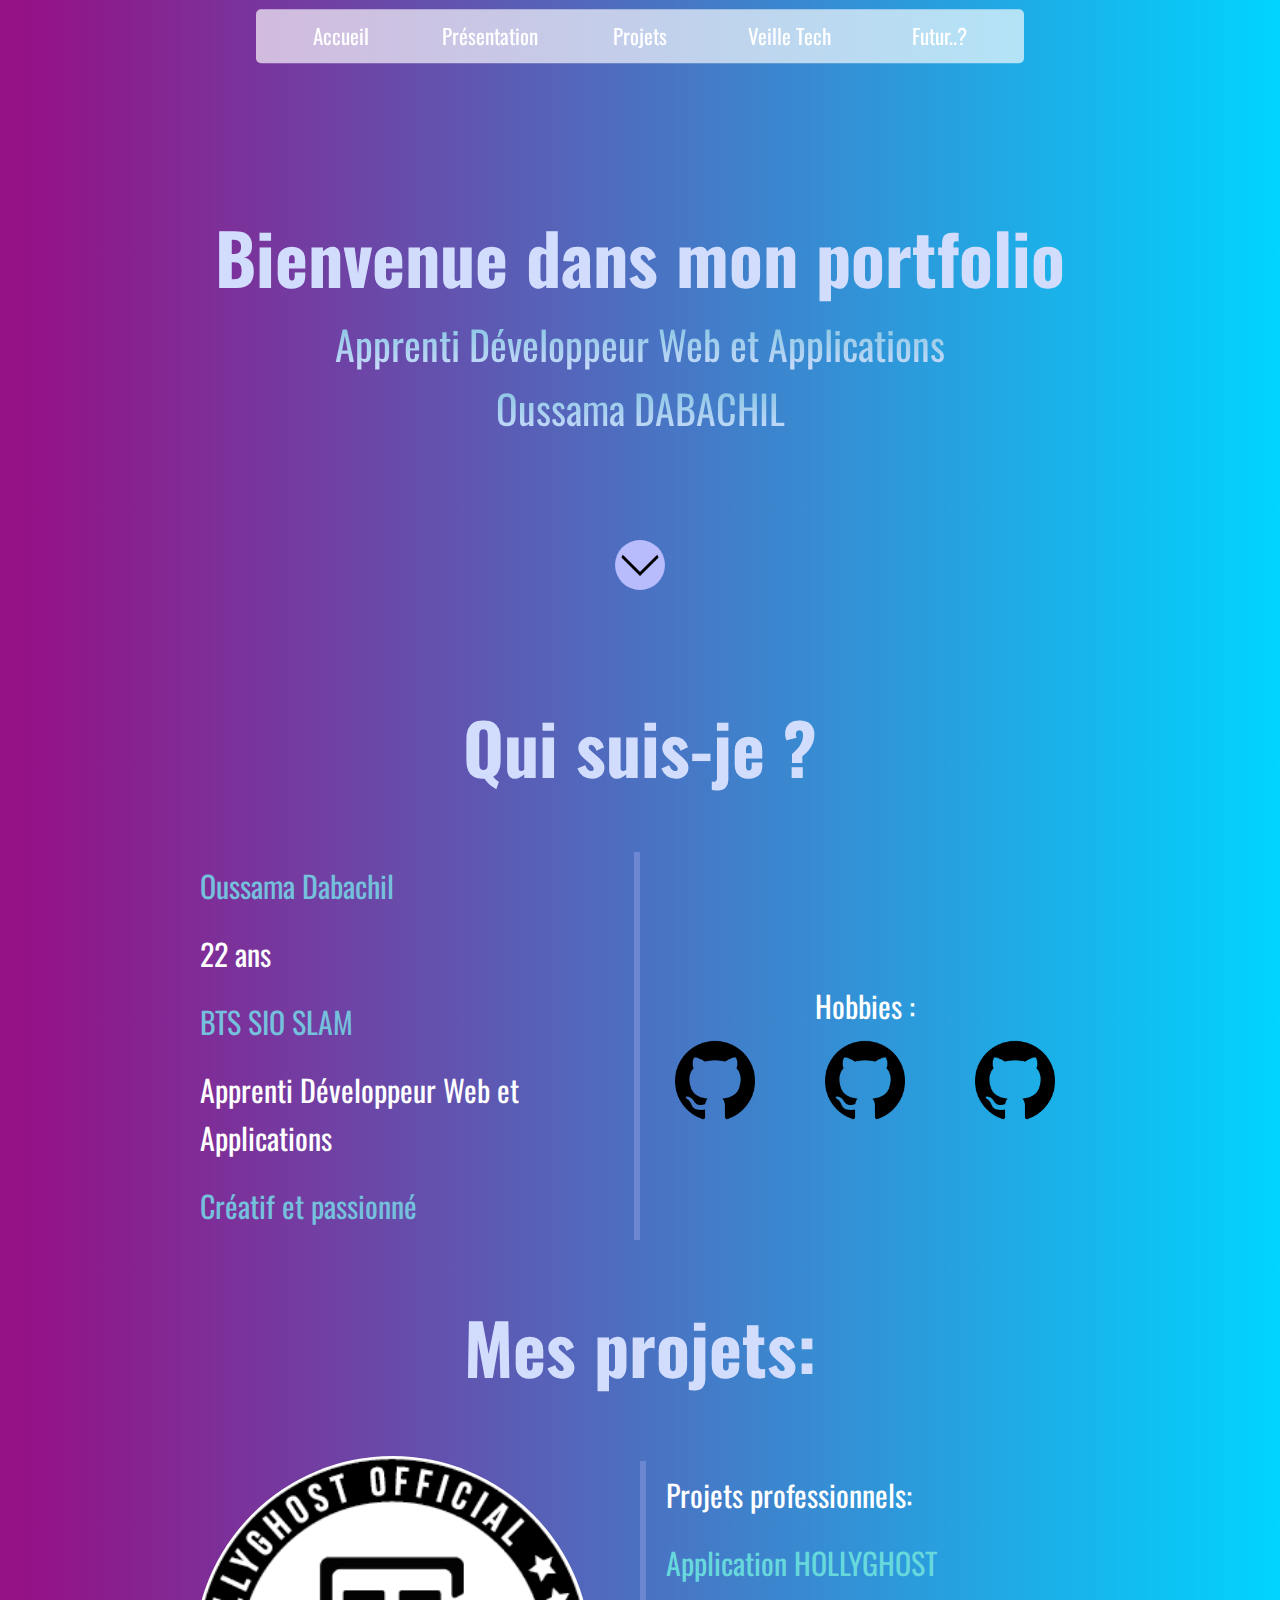
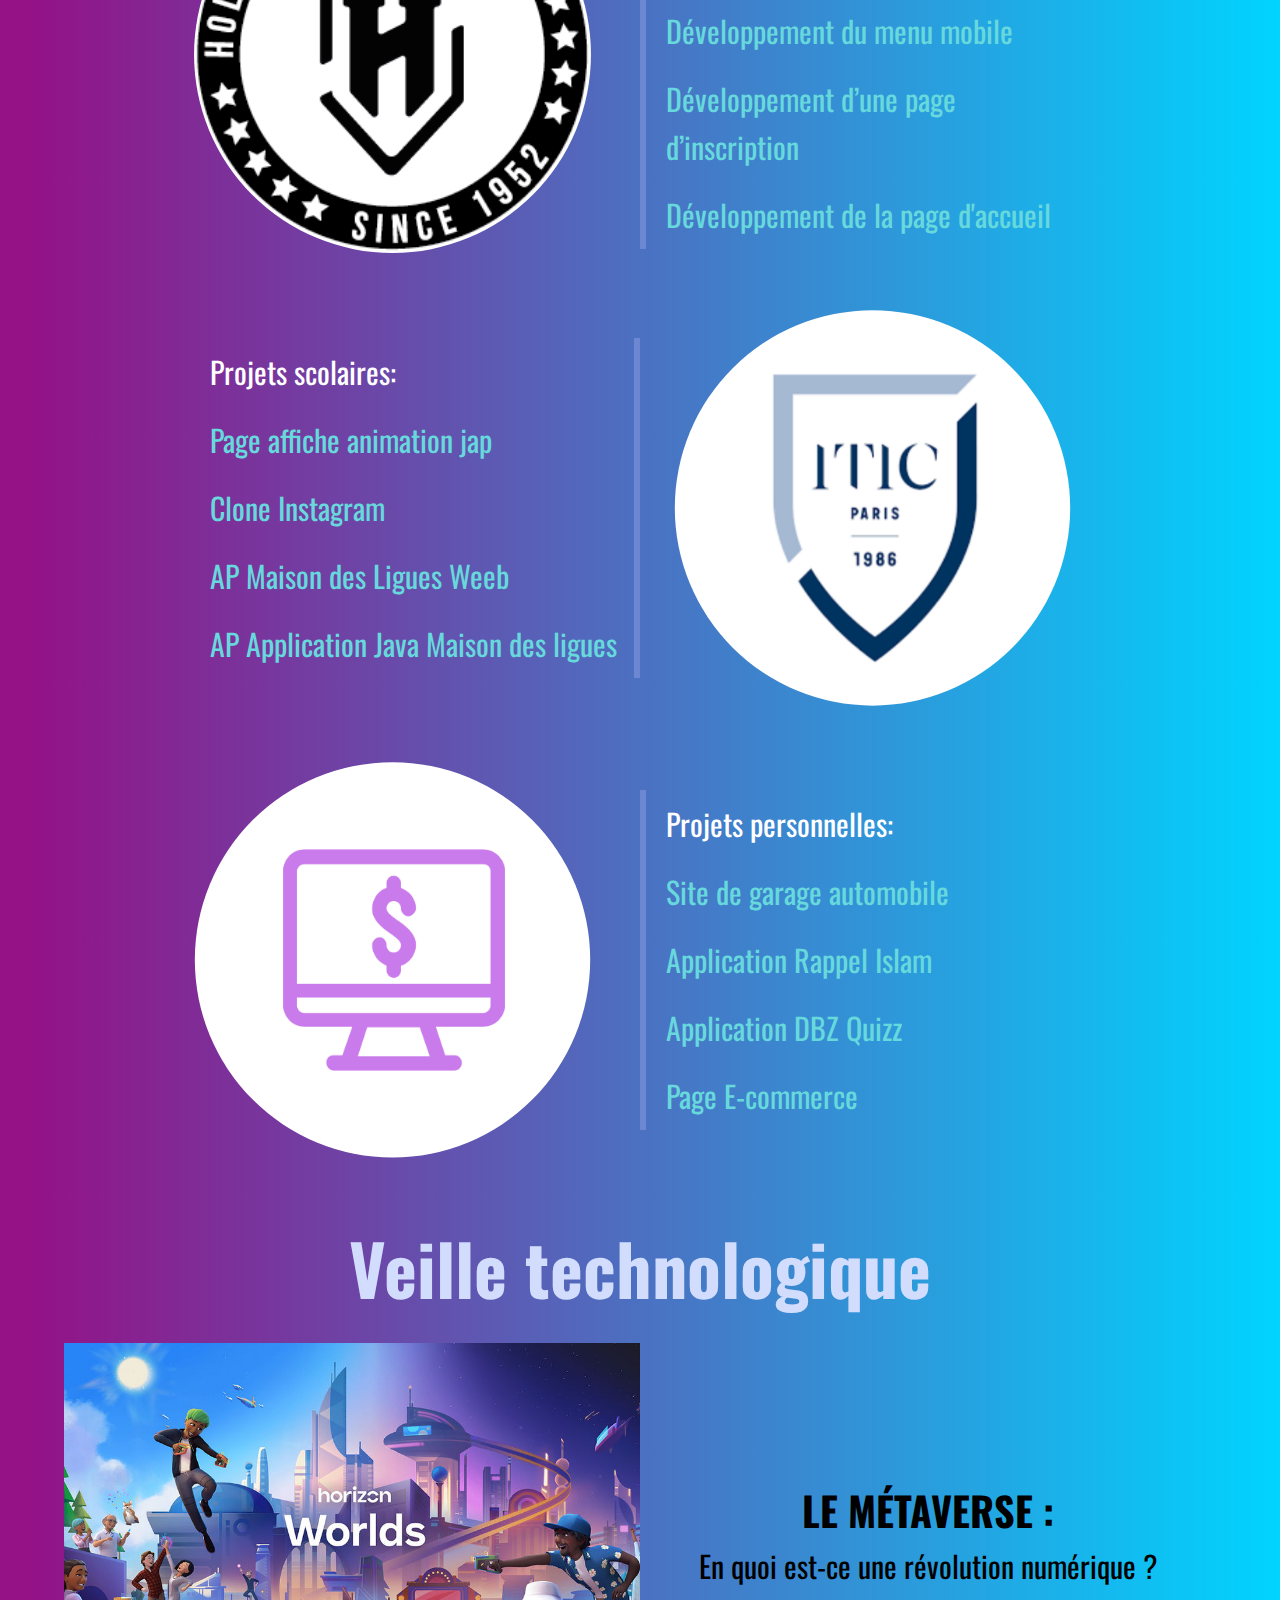
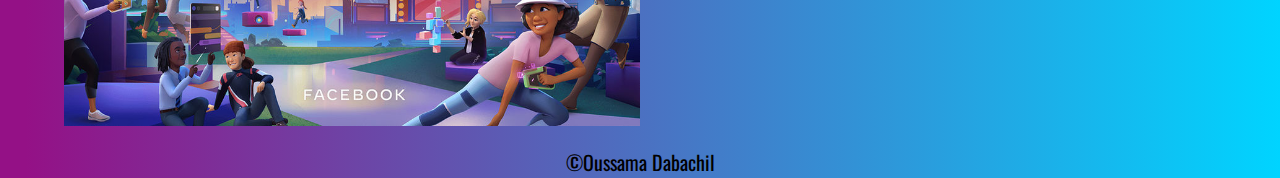
<file: index.html>
<!DOCTYPE html>
<html lang="en">
   <head>
      <meta charset="UTF-8">
      <meta http-equiv="X-UA-Compatible" content="IE=edge">
      <meta name="viewport" content="width=device-width, initial-scale=1.0">
      <link rel="stylesheet" href="./css/style.css">
      <link rel="stylesheet" href="https://cdnjs.cloudflare.com/ajax/libs/animate.css/4.1.1/animate.min.css"/>
      <title>Portfolio OD</title>
   </head>
   <body>
      <header>
         <nav>
            <ul class="normal desktop">
               <li><a href="#">Accueil</a></li>
               <li><a class="" href="#presentation">Présentation</a></li>
               <li><a class="projet_submenu" href="#projets">Projets</a>
                <ul class="submenu">
                    <li><a href="#" >Personnel</a></li>
                    <li><a href="#">Personnel</a></li>
                    <li><a href="#">Personnel</a></li>
    
                </ul></li>
               <li><a href="#veille">Veille Tech</a></li>
               <li><a href="#">Futur..?</a></li>
            </ul>
       
         </nav>
         <label for="check" class="mobile" >
            <input type="checkbox" id="check"/> 
            <span></span>
            <span></span>
            <span></span>


            <ul class="hidden_menu">
               <ul>
                  <li><a href="#" onclick="hidden_menu.classList.toggle('shown_menu')">Accueil</a></li>
                  <li><a class="" href="#presentation" onclick="hidden_menu.classList.toggle('shown_menu')">Présentation</a></li>
                  <li><a class="projet_submenu" href="#projets" onclick="hidden_menu.classList.toggle('shown_menu')">Projets</a></li>
                  <li><a href="#veille" onclick="hidden_menu.classList.toggle('shown_menu')">Veille Tech</a></li>
                  <li><a href="#" onclick="hidden_menu.classList.toggle('shown_menu')">Futur..?</a></li>
               </ul>
            </ul>
          </label>
      </header>
      <main>
         <section class="first_part" id="presentation">
            <h1 class="animate__animated animate__zoomIn">Bienvenue dans mon portfolio</h1>
            <ul class="animate__slideInUp animate__animated">
               <li>Apprenti Développeur Web et Applications</li>
               <li>Oussama DABACHIL</li>
            </ul>
            <a href="#projets"><img src="./asset/142051.png" alt=""></a>
         </section>
         <section class="second_part">
            <h1 class="animate__animated animate__zoomIn">Qui suis-je ?</h1>
            <div class="animate__slideInUp animate__animated" role="complementary">
               <ul>
                  <li>Oussama Dabachil</li>
                  <li>22 ans</li>
                  <li>BTS SIO SLAM</li>
                  <li>Apprenti Développeur Web et Applications</li>
                  <li>Créatif et passionné</li>
               </ul>
               <ul>
                  <li>Hobbies : </li>
                  <ul>
                     <li><img src="./asset/logo-github.png" alt=""></li>
                     <li><img src="./asset/logo-github.png" alt=""></li>
                     <li><img src="./asset/logo-github.png" alt=""></li>
                  </ul>
               </ul>
            </div>
         </section>
         <section class="third_part" id="projets">
            <h1 class="animate__animated animate__zoomIn">Mes projets:</h1>
            <div class="animate__slideInUp animate__animated" role="complementary">
               <img src="./asset/Logo Hollyghost noir(1).png" alt="">
               <ul>
                  <li>Projets professionnels:</li>
                     <li><a href="#">Application HOLLYGHOST</a></li>
                     <li><a href="#">Développement du menu mobile</a></li>
                     <li><a href="#">Développement  d’une page d’inscription</a></li>
                     <li><a href="#">Développement de la page d'accueil</a></li>
                  </ul>
            </div>
         </section>
         <section class="fourth_part">
            <h1 class="animate__animated animate__zoomIn"></h1>
            <div class="animate__slideInUp animate__animated" role="complementary">
               <img src="./asset/logoItic.png" alt="Logo Itic">
               <ul>
                  <li>Projets scolaires:</li>
                     <li><a href="#">Page affiche animation jap</a></li>
                     <li><a href="#">Clone Instagram</a></li>
                     <li><a href="#">AP Maison des Ligues Weeb</a></li>
                     <li><a href="#">AP Application Java Maison des ligues</a></li>
                  </ul>
            </div>
         </section>
         <section class="third_part">
            <h1 class="animate__animated animate__zoomIn" style="display: none;">Mes projets:</h1>
            <div class="animate__slideInUp animate__animated" role="complementary">
               <img src="./asset/projetperso.png" alt="">
               <ul>
                  <li>Projets personnelles:</li>
                     <li><a href="#">Site de garage automobile</a></li>
                     <li><a href="#">Application Rappel Islam</a></li>
                     <li><a href="#">Application DBZ Quizz</a></li>
                     <li><a href="#">Page E-commerce</a></li>
                  </ul>
            </div>
         </section>
         <section class="third_part" id="veille">
            <h1 class="animate__animated animate__zoomIn">Veille technologique</h1>

            <figure>
                <img src="./asset/horizon-worlds.jpeg" alt="">
                <figcaption>
                    <h3>LE MÉTAVERSE :</h3>
                    <p>En quoi est-ce une révolution numérique ?</p>
                </figcaption>
            </figure>
            <!-- <div class="animate__slideInUp animate__animated" role="complementary">
               <img src="./asset/Logo Hollyghost noir(1).png" alt="">
               <ul>
                  <li>Projets :</li>
                     <li><a href="#">Application HOLLYGHOST</a></li>
                     <li><a href="#">Développement du menu mobile</a></li>
                     <li><a href="#">Développement  d’une page d’inscription</a></li>
                     <li><a href="#">Développement de la page d'accueil</a></li>
                  </ul>
            </div> -->
         </section>
      </main>


      <footer>
         <p>&copy;Oussama Dabachil</p>
         <script src="./app/app.js"></script>
      </footer>
   </body>
</html>
</file>
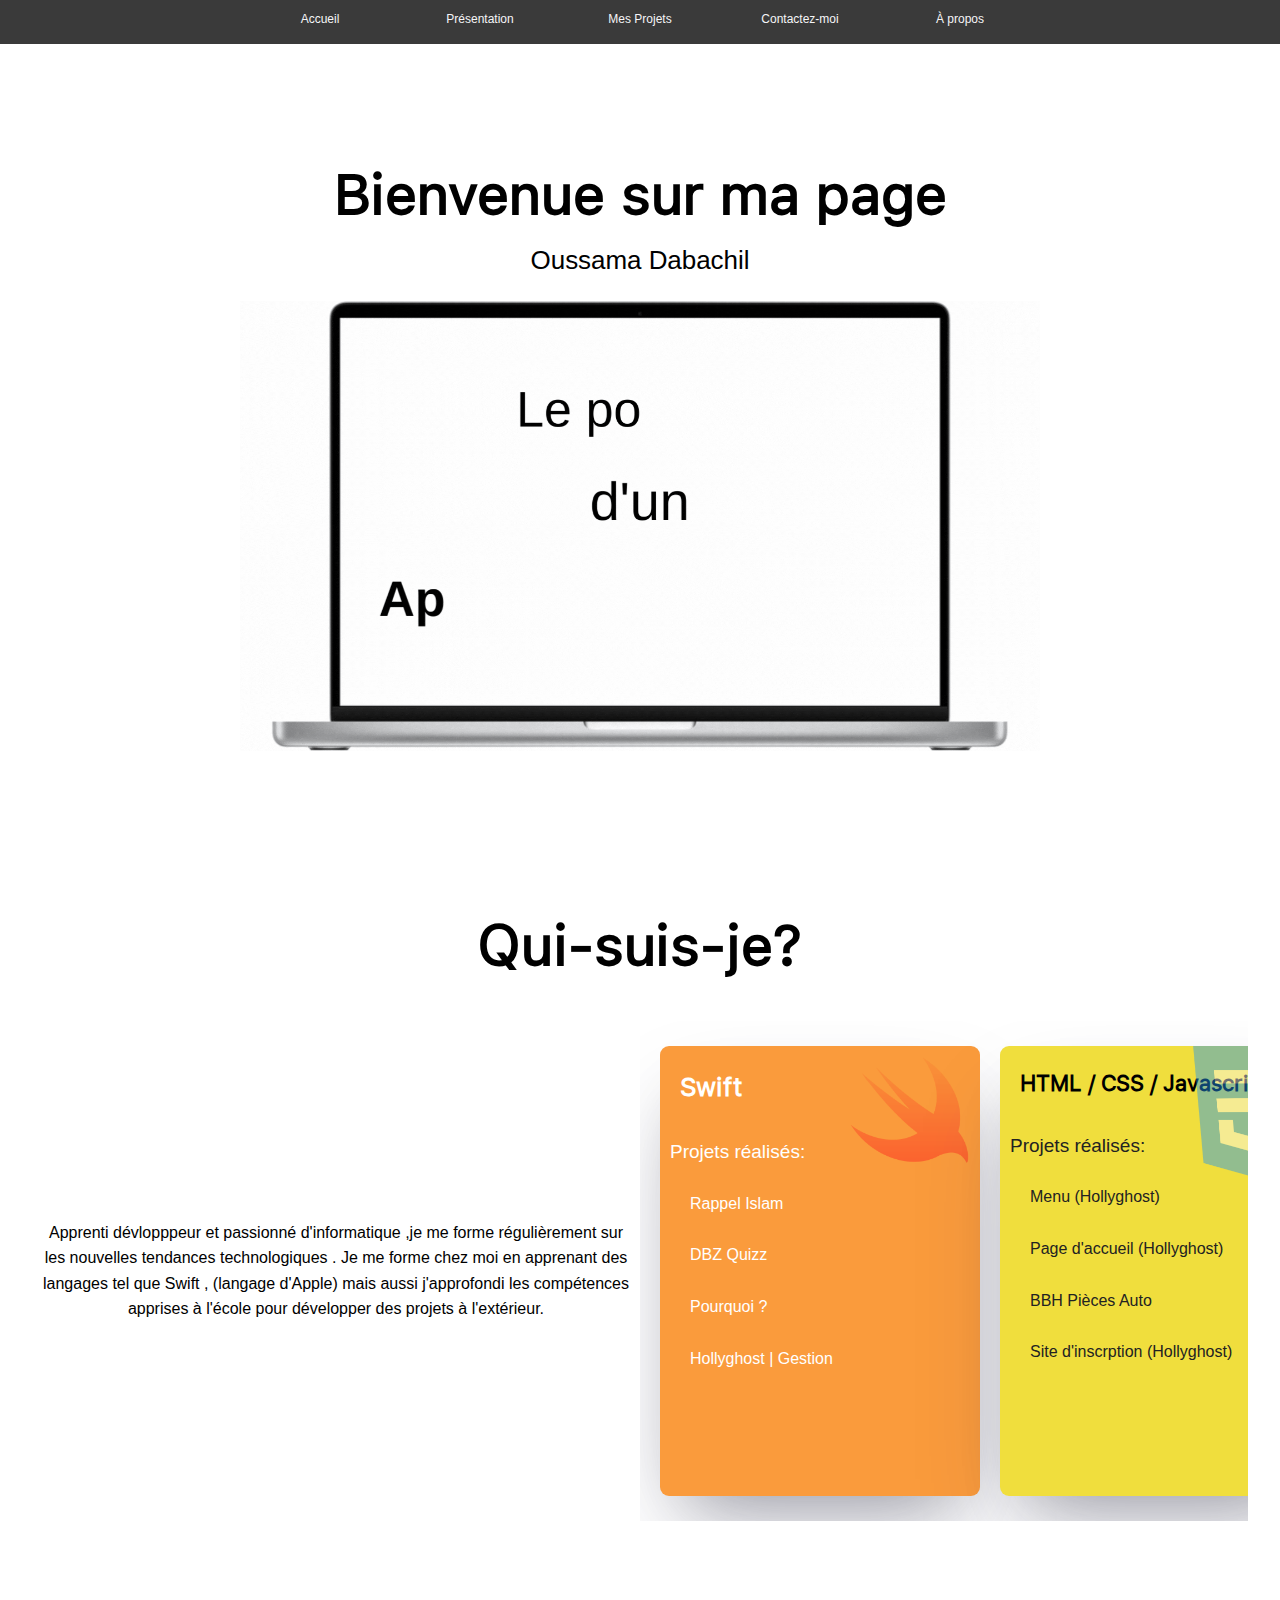
<file: oldportfolio/index.html>
<!DOCTYPE html>
<html lang="fr">
<head>
    <meta charset="UTF-8">
    <meta http-equiv="X-UA-Compatible" content="IE=edge">
    <meta name="viewport" content="width=device-width, initial-scale=1.0">
    <title>Portfolio O.D</title>
    <script type="text/jquery" src="./src/jquery.js"></script>
    <link rel="stylesheet" href="./css/style.css">
    <link rel=”apple-touch-icon” tailles=”114×114″ href="./Sanstitre-6.jpg">
    <link rel=”apple-touch-icon" tailles=”72×72″ href="./Sanstitre-6.jpg">
<link rel=”apple-touch-icon"  href="./Sanstitre-6.jpg">
</head>
<body>
    <header>
        <nav>
            <ul>
                <li class="icone"><a href="#"><input type="checkbox" id="menu_checkbox">
                    <div class="demo">
                        <div class="menu-icon">
                            <input class="menu-icon__cheeckbox" type="checkbox" />
                            <div>
                                <span></span>
                                <span></span>
                            </div>
                        </div>
                    </div></a></li>
                <li class="desk_li"><a href="">Accueil</a></li>
                <li  class="desk_li"><a href="">Présentation</a></li>
                <li  class="desk_li"><a href="">Mes Projets</a></li>
                <li  class="desk_li"><a href="">Contactez-moi</a></li>
                <li  class="desk_li"><a href="">À propos</a></li>

            </ul>
            <div class="menu_toggle">
                <ul>
                    <li class=""><a href="">Accueil</a></li>
                    <li  class=""><a href="">Présentation</a></li>
                    <li  class=""><a href="">Mes Projets</a></li>
                    <li  class=""><a href="">Contactez-moi</a></li>
                    <li  class=""><a href="">À propos</a></li>
                </ul>
            </div>
        </nav>
    </header>
    <main>
      <section class="first_block" id="anima">
            <h1>
                Bienvenue sur ma page
            </h1>
            <h2>
                Oussama Dabachil
            </h2>

            <img src="./heightauto.gif" alt="macbook pnh">

        </section>


        <section class="first_block" id="animb">
            <h1>
                Qui-suis-je?
            </h1>
       

           
            <div class="inside_pc">
                    <p>
Apprenti dévlopppeur et passionné d'informatique ,je me forme régulièrement sur les nouvelles tendances technologiques . 
Je me forme chez moi en apprenant des langages tel que Swift , (langage d'Apple) mais aussi j'approfondi les compétences apprises à l'école pour développer des projets à l'extérieur.
                    <div class="overflow_scroll">
                        <div class="a">
                            <img src="./assets/logoswift.png" alt="swift logo">
                            <h3>Swift</h3>
                            <ul>
                                <li>Projets réalisés:</li>
                                <li>Rappel Islam</li>
                                <li>DBZ Quizz</li>
                                <li>Pourquoi ?</li>
                                <li>Hollyghost | Gestion</li>

                            </ul>
                        </div>
                        <div class="a">
                            <img src="./assets/css-3.png" alt="swift logo">

                            <h3>HTML / CSS / Javascript</h3>
                            <ul>
                                <li>Projets réalisés:</li>
                                <li>Menu (Hollyghost)</li>
                                <li>Page d'accueil (Hollyghost)</li>
                                <li>BBH Pièces Auto</li>
                                <li>Site d'inscrption (Hollyghost)</li>

                            </ul>
                        </div>
                     
                        <div class="a">
                            <img src="./assets/phpicone.png" alt="swift logo">

                            <h3>PHP</h3>
                            <ul>
                                <li>Projets réalisés:</li>
                                <li>Menu (Hollyghost)</li>
                                <li>Page d'accueil (Hollyghost)</li>
                                <li>BBH Pièces Auto</li>
                                <li>Site d'inscrption (Hollyghost)</li>

                            </ul>
                        </div>
                        <div class="a">
                            <img src="./assets/Java_Logosvg.png" alt="swift logo">

                            <h3>JAVA</h3>
                            <ul>
                                <li>Projets réalisés:</li>
                                <li>Menu (Hollyghost)</li>
                                <li>Page d'accueil (Hollyghost)</li>
                                <li>BBH Pièces Auto</li>
                                <li>Site d'inscrption (Hollyghost)</li>

                            </ul>

                        </div>

                    </div>


            </div>
        </section>
        <section class="second_block" id="animc">
            <h1>
                Mes Applications
            </h1>
            <h2>
                Du temps passé , pour des projets dépassés.
            </h2>
            <ul class="grid_ul">
                <li><a href="./mesapp.html">Voir<i class="fa-solid fa-chevron-right"></i></a></li>
                <li><a href="">Contactez-moi <i class="fa-solid fa-chevron-right"></i> </a></li>
            </ul>


            <img src="./MacBook_iphone.png" alt="">

        </section>
        <section class="second_block" id="animd">
            <h1>
                Mes Projets Web
            </h1>
            <h2>
                Le J c'est le S , JS
                <br>
            </h2> 
            <ul class="grid_ul">
                <li><a href="./mesapp.html">Voir<i class="fa-solid fa-chevron-right"></i></a></li>
                <li><a href="">Contactez-moi <i class="fa-solid fa-chevron-right"></i> </a></li>
            </ul>


            <img src="./MacBook_iphone-3.png" alt="">

        </section>
    </main>


    <footer>
        <p>Oussama DABACHIL &copy;</p>
    </footer>
    <script src="./src/app.js"></script>
    <script src="./src/jq.js"></script>

</body>
</html>
</file>
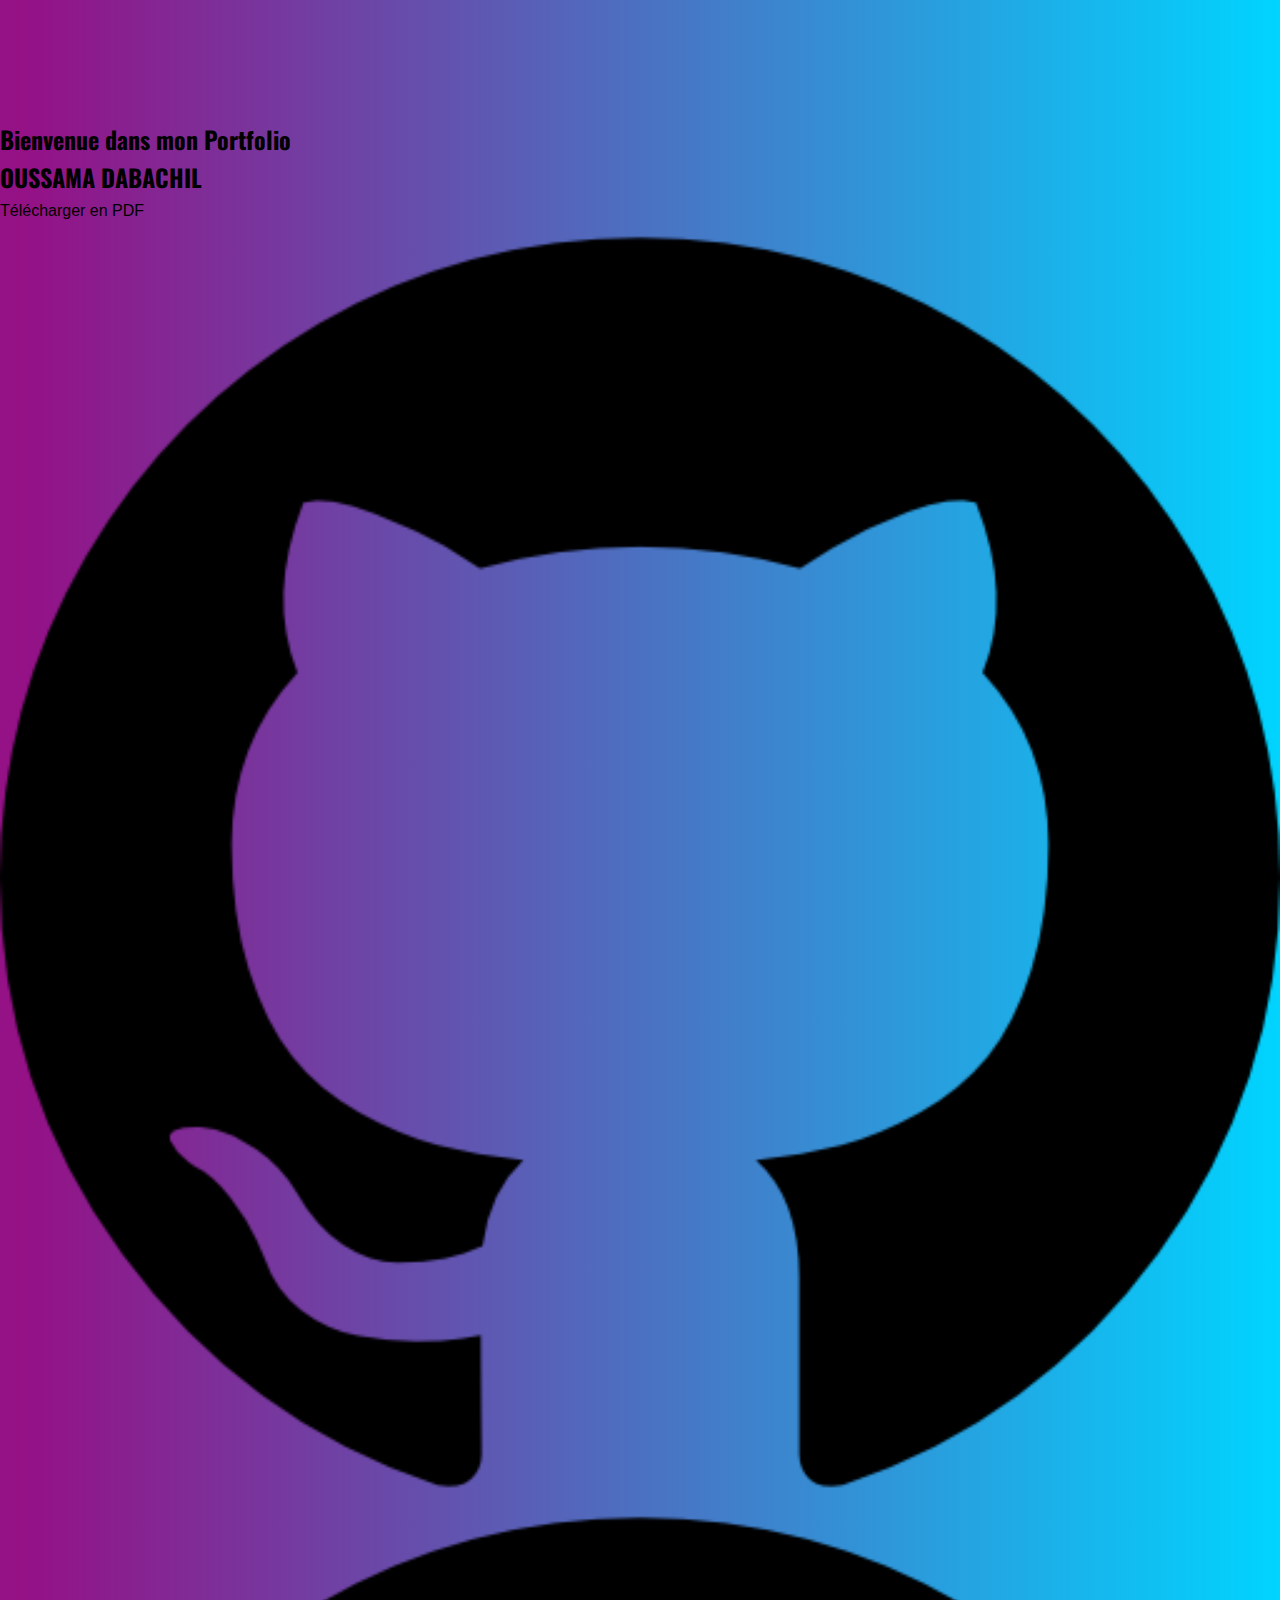
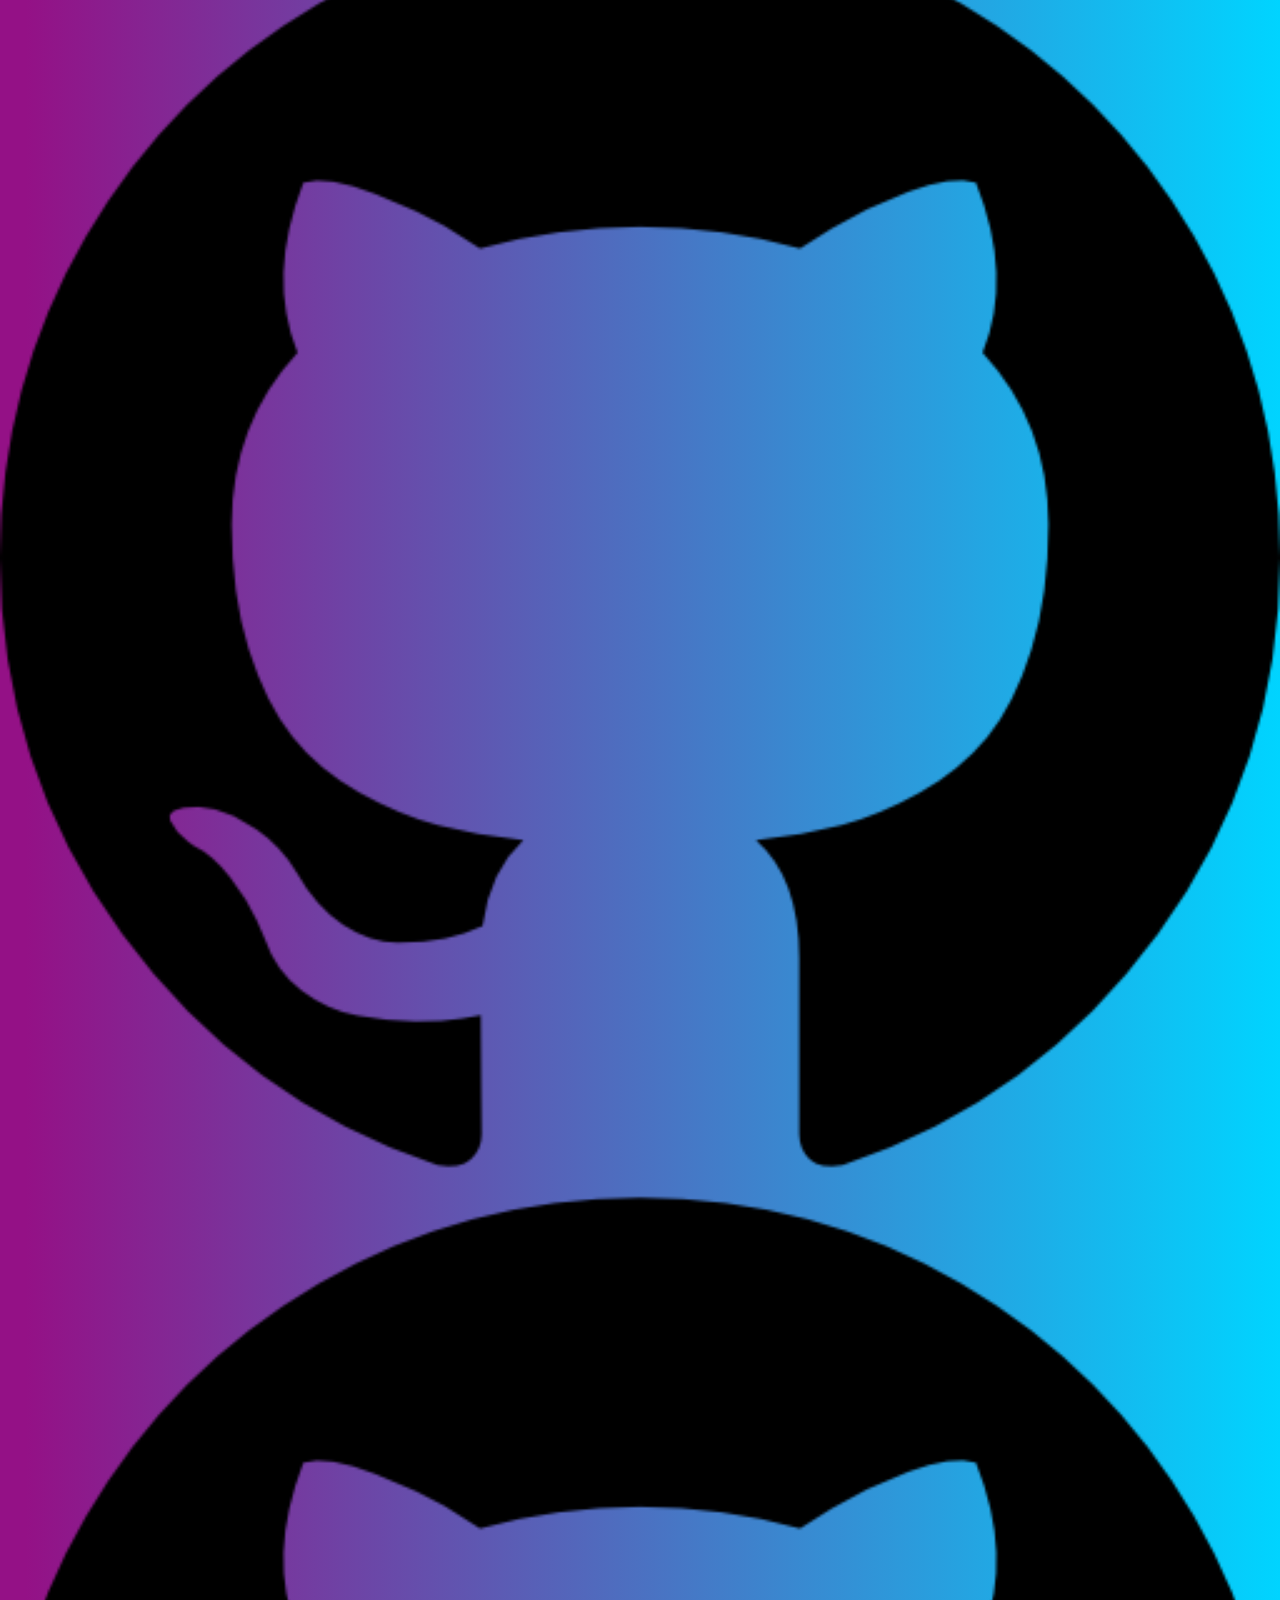
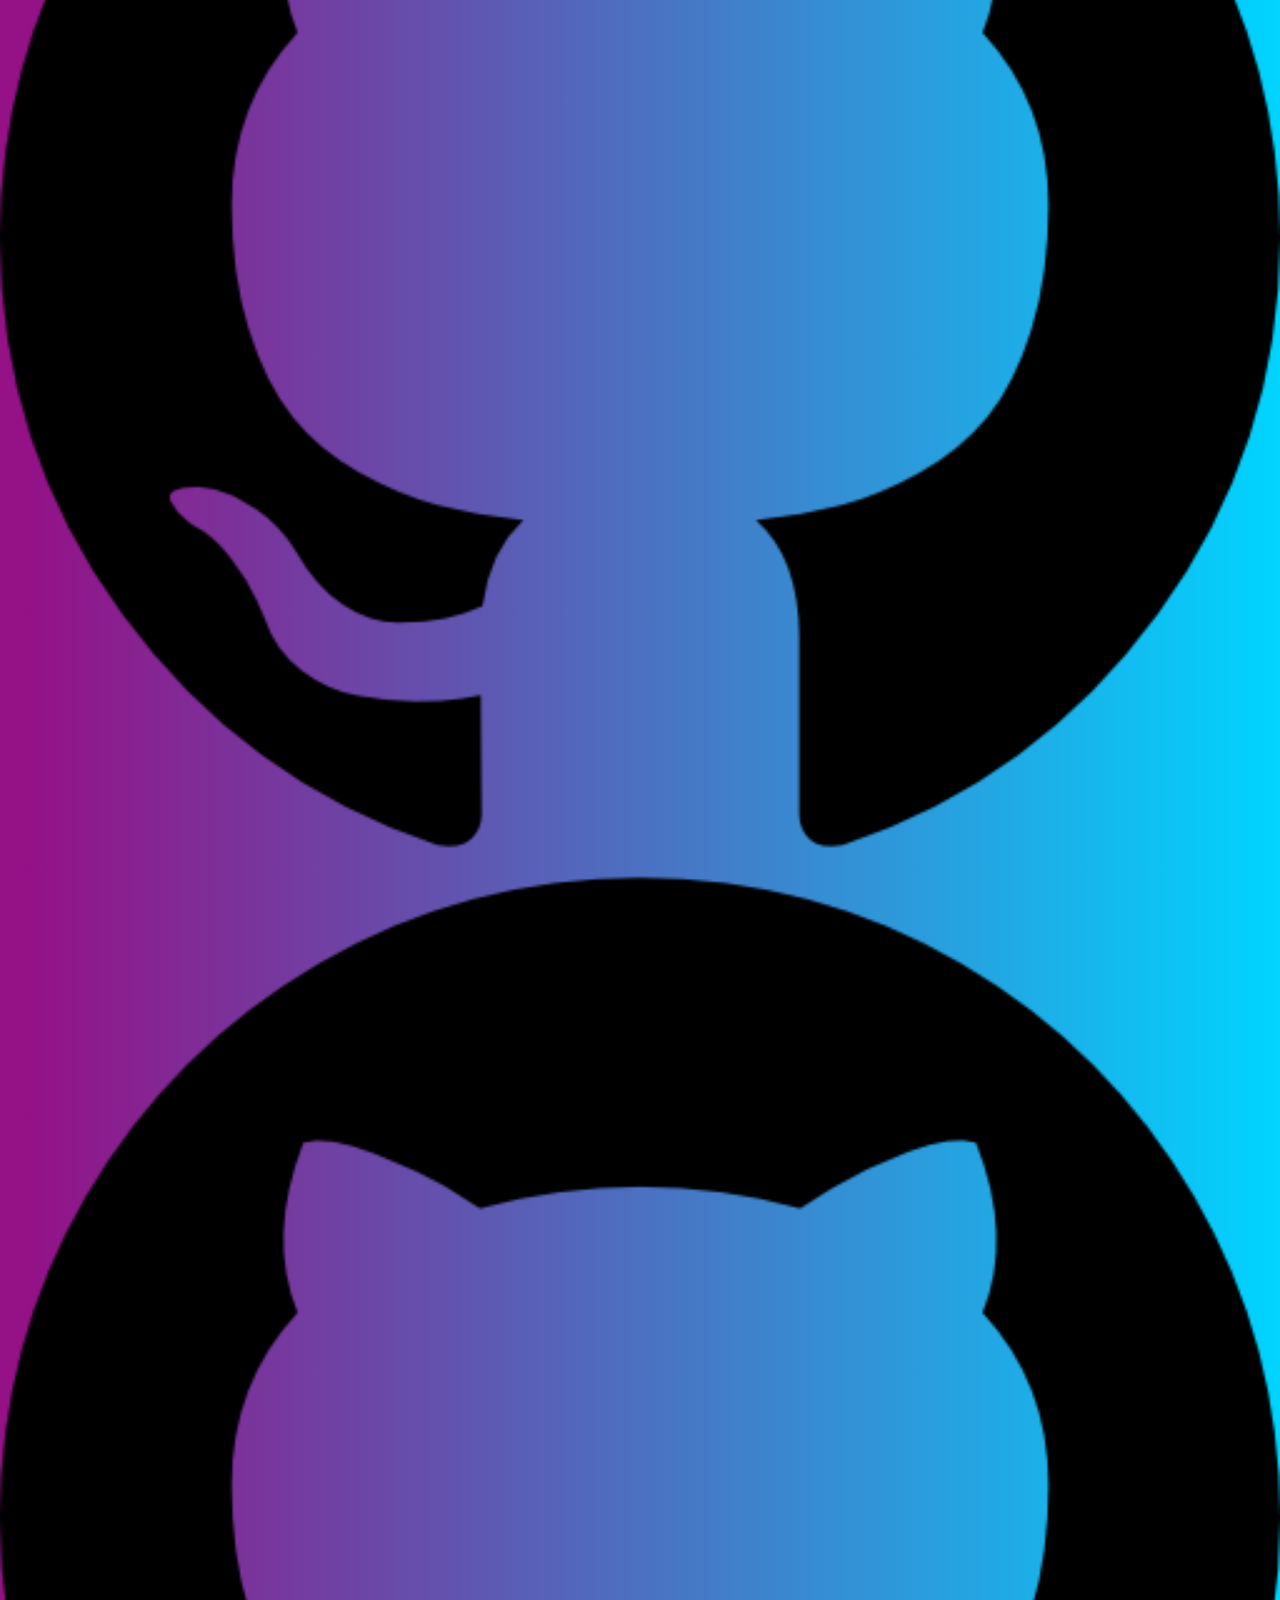
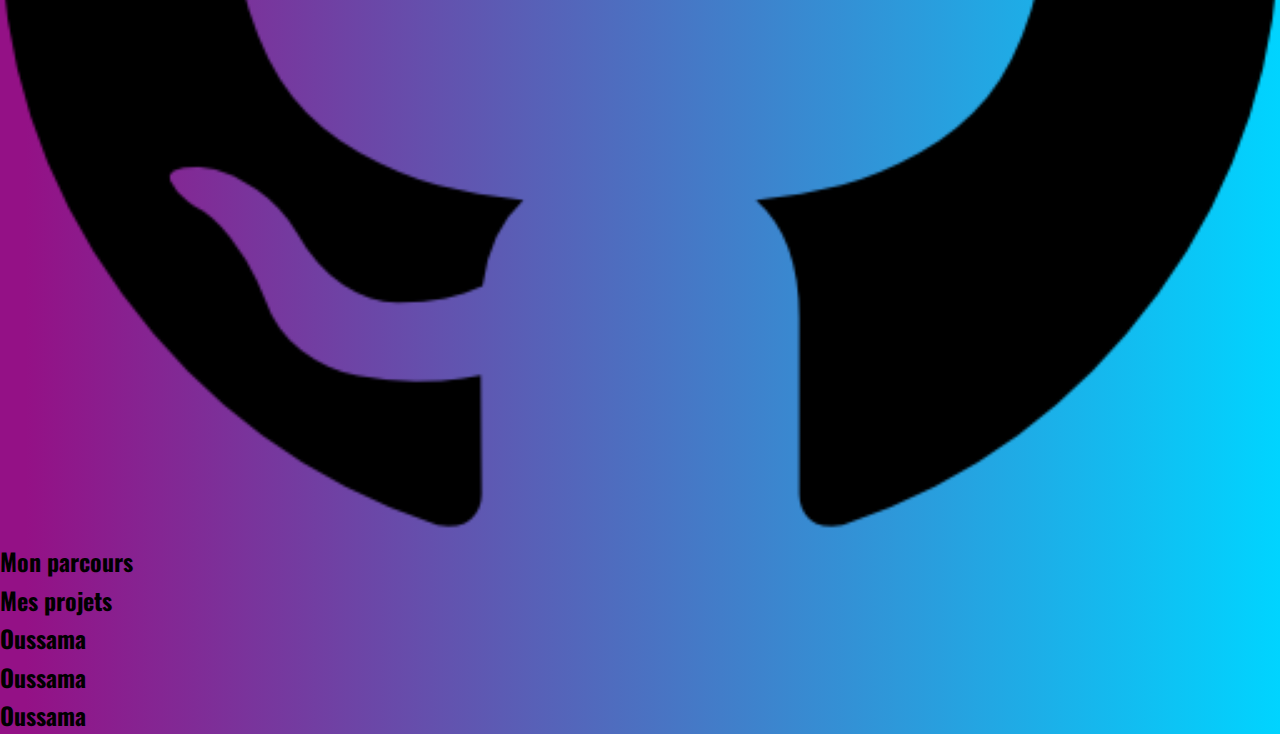
<file: index_2.html>
<!DOCTYPE html>
<html lang="en">
<head>
    <meta charset="UTF-8">
    <meta http-equiv="X-UA-Compatible" content="IE=edge">
    <meta name="viewport" content="width=device-width, initial-scale=1.0">
    <title>Document</title>
    <link rel="stylesheet" href="./css/style.css">
</head>
<body>
    <header>
        <nav>
            <ul>
                <li></li>
            </ul>
        </nav>
    </header>
    
    <main>
        <section class="first_section">
            <h2>Bienvenue dans mon Portfolio<span><br>OUSSAMA DABACHIL</span></h2>
            <button id="butt">Télécharger en PDF</button>
            <ul>
                <li><a href="#"><img src="./asset/logo-github.png" alt=""></a></li>
                <li><a href="#"><img src="./asset/logo-github.png" alt=""></a></li>
                <li><a href="#"><img src="./asset/logo-github.png" alt=""></a></li>
                <li><a href="#"><img src="./asset/logo-github.png" alt=""></a></li>

            </ul>
            
            
            
          
        </section>
        <section class="second_section">
            <h2>Mon parcours</h2>
            
        </section>
        <section class="third_section">
            <h2>Mes projets</h2>

            <ul>
                <li><a href=""></a></li>
                <li><a href=""></a></li>
                <li><a href=""></a></li>
                <li><a href=""></a></li>


                <li><a href=""></a></li>
                <li><a href=""></a></li>
                <li><a href=""></a></li>
                <li><a href=""></a></li>

            </ul>
        </section>
        <section>
            <h2>Oussama</h2>
        </section>
        <section>
            <h2>Oussama</h2>
        </section>
        <section>
            <h2>Oussama</h2>
        </section>
    </main>
</body>
</html>
</file>
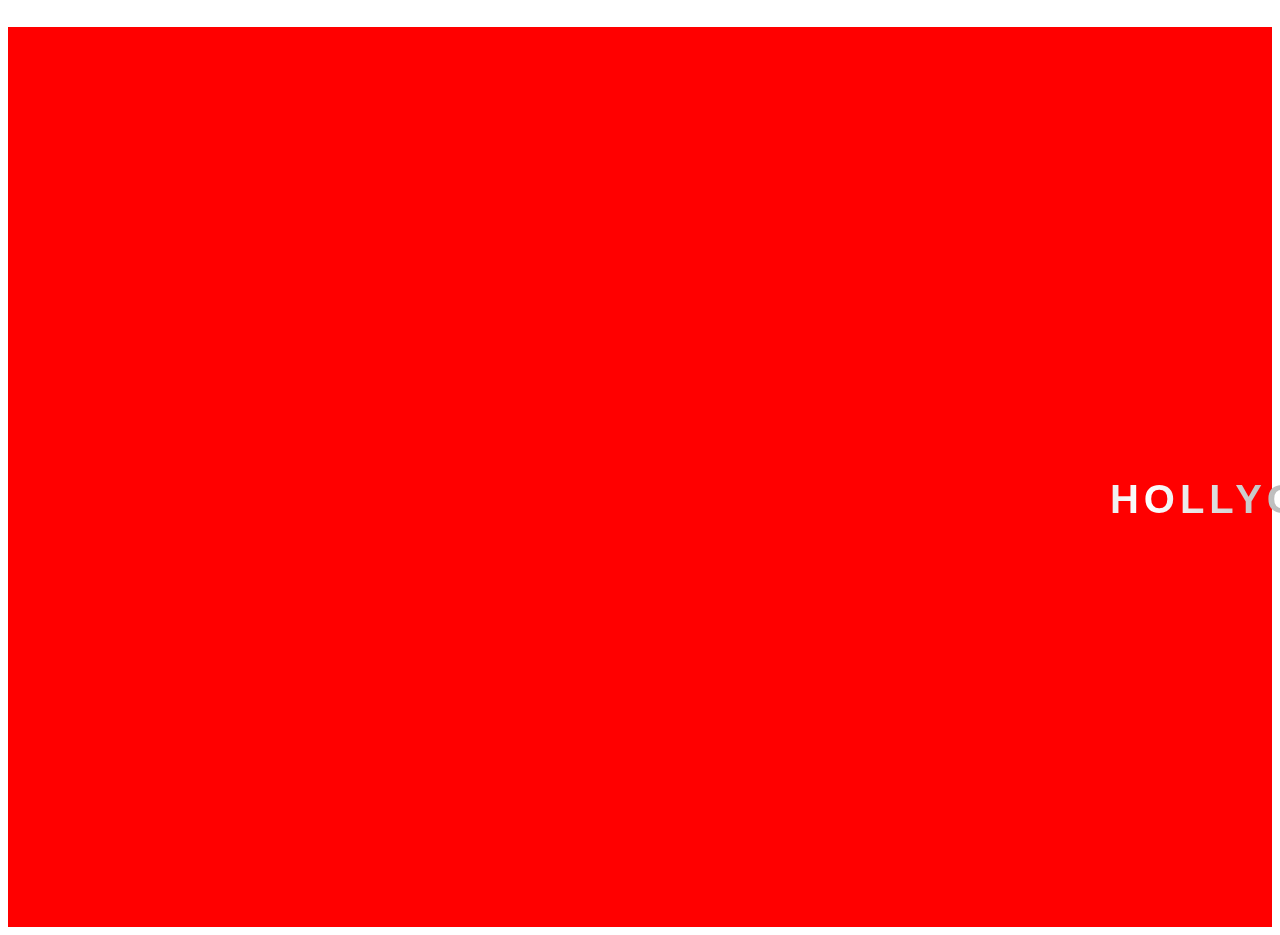
<file: landning_page.html>
<!DOCTYPE html>
<html lang="en">
<head>
    <meta charset="UTF-8">
    <meta http-equiv="X-UA-Compatible" content="IE=edge">
    <meta name="viewport" content="width=
  , initial-scale=1.0">
    <title>Document</title>
</head>
<body>
    <div class="landing_page_hollyghost">
            <h1>HOLLYGHOST</h1>
    </div>
</body>
</html>


<style>
.landing_page_hollyghost{
    display: block;
    width: 100%;
    height: 100vh;
    background-color: red;
}

.landing_page_hollyghost>h1{
    position: absolute;
    color: white;
    top: 50%;
    left: 50%;
    font-weight: 700;
  text-align: center;
  font-size: 40px;
  font-family: Hack, sans-serif;
  text-transform: uppercase;
  background: linear-gradient(90deg, #000, #fff, #000);
  letter-spacing: 5px;
  -webkit-background-clip: text;
  background-clip: text;
  -webkit-text-fill-color: transparent;
  background-repeat: no-repeat;
  background-size: 80%;
  animation: shine 5s linear infinite;
  position: relative;
}

@keyframes shine {
  0% {
    background-position-x: -500%;
  }
  100% {
    background-position-x: 500%;
  }
}
</style>
</file>
<file: css/style.css>
@import url('https://fonts.googleapis.com/css2?family=Oswald:wght@200;300;400;500;600;700&display=swap');

:root {
	--color-uno: rgb(117, 192, 221);
	--color-dos: rgb(184, 188, 253);
	--color-tres: rgb(210, 221, 253);
}

html {
	scroll-behavior: smooth;
	font-size: 62.5%;
	/* 16px * 62,5 10.00rem */
}

::-webkit-scrollbar {
	display: none;
  }
  
  /* Hide scrollbar for IE, Edge and Firefox */
  
body {

	background: rgb(148,17,134);
	background: linear-gradient(90deg, rgba(148,17,134,1) 2%, rgba(0,212,255,1) 100%);
	/* 
	background: linear-gradient(90deg, rgb(235, 235, 235) 0%, rgb(169, 169, 202) 35%, rgb(50, 206, 102) 100%); 
    background: rgb(104, 45, 99); */
	/* 
	background: rgb(2,0,36);
	background: linear-gradient(90deg, rgba(2,0,36,1) 0%, rgba(148,17,134,1) 35%, rgba(0,212,255,1) 100%); */
	/* 
	background: rgb(2, 0, 36);
	background: linear-gradient(90deg, rgba(2, 0, 36, 1) 0%, rgba(9, 9, 121, 1) 35%, rgba(0, 212, 255, 1) 100%); */
	transition: all .3s;
	/* 
	background-image: url(../assets/WallpaperDog-248128.jpg);    
    background-size: cover;
    background-repeat: no-repeat; */
	font: 1.6rem Oswald;
	line-height: 1.6;
	margin: 0;
}


* {
	box-sizing: border-box;
	/* 100px largeur + 10px padding + 1px border */
}

:root {
	--red-color: rgb(221, 51, 42);
	--white-color: rgb(255, 255, 255);
	--black-color: rgb(0, 0, 0);
	--blue-color: rgb(88, 143, 224);

}

ol,
ul,
p,
button,
figure,
blockquote,
h1,
h2,
h3,
address {
	padding: 0;
	margin: 0;
	border: 0;
	list-style: none;
	font-style: normal;
}

input {
	outline: none;
}

button {
	background: transparent;
	font-size: inherit;
	border: 0;
}

a {
	text-decoration: none;
	color: #222;
}

img {
	display: inline-block;
	width: 100%;
	height: 100%;
	vertical-align: middle;
	object-fit: cover;
}

.material-icons {
	vertical-align: .5rem;
	font-size: 3rem;
}


.material-symbols-outlined {
	font-family: 'Material Symbols Outlined';
	font-weight: normal;
	font-style: normal;
	font-size: 24px;
	line-height: 1;
	letter-spacing: normal;
	text-transform: none;
	display: inline-block;
	white-space: nowrap;
	word-wrap: normal;
	direction: ltr;
	background: white;
	border-radius: 100%;
	-webkit-font-feature-settings: 'liga';
	-webkit-font-smoothing: antialiased;
}
.submenu{
    display: none;}
ul li a:hover  ul{
    display: none;
    background-color: red;
}
header nav .normal:first-child {
	transition: all .3s;

	position: fixed;
	top:3.6rem;
	left: 50%;
	transform: translate(-50%,-50%);
/* 
	border-bottom-left-radius: .5rem;
	border-bottom-right-radius: .5rem; */
    border-radius: .5rem;
	vertical-align: middle;
	align-items: center;
	padding: 1rem;
	background-color: rgba(255, 255, 255, 0.667);
	display: grid;
	grid-template-columns: repeat(5, 1fr);
	width: 60%;


}
header nav .zommheight{
	
	transition: all .3s;
	z-index: 12;
	position: fixed;
	top:2.6rem;
	left: 50%;
	transform: translate(-50%,-50%);
/* 
	border-bottom-left-radius: .5rem;
	border-bottom-right-radius: .5rem; */
    border-radius: .5rem;
	vertical-align: middle;
	align-items: center;
	padding: 1rem;
	background-color: rgb(255, 255, 255);
	display: grid;
	grid-template-columns: repeat(5, 1fr);
	width:100%;


}
header{
	margin:0 auto 12rem;
}
header nav .normal:first-child li a{
	color: white;
	text-align: center;
	font-size: 2.1rem;
}
header nav .zommheight:first-child li a{
	color: rgb(0, 0, 0);
	text-align: center;
	font-size: 2.1rem;

}
header nav .normal li ,header nav .zommheight:first-child li{
	transition: all .3s;

	text-align: center;

}

.first_part>a>img {
	display: block;
	cursor: pointer;


	margin: 10rem auto;
	width: 5rem;
	background-color: var(--color-dos);
	padding: .5rem;
	transition: all .3s;

	border-radius: 100%;


}

.first_part>img:hover {
	transform: translateY(3rem);
	background-color: aliceblue;
	transition: all .3s;
}

.first_part>h1 {
	font-size: 7rem;

	margin-top: 20rem;
	text-align: center;
	color: var(--color-tres);
}

.first_part>hr {
	display: block;
	width: 80%;
	margin: 0 auto;
}

.first_part>ul {


	font-size: 4rem;
	text-align: center;
	width: 90%;
	display: block;
	margin: 0 auto;

}

.first_part>ul>li {
	background: -webkit-linear-gradient(var(--color-uno), var(--color-tres));
	-webkit-background-clip: text;
	-webkit-text-fill-color: transparent;
}


.second_part>h1 {
	font-size: 7rem;

	text-align: center;
	color: var(--color-tres);
}

.second_part>div {
	align-items: center;
	display: grid;
	grid-template-columns: repeat(2, 1fr);
	margin: 5rem auto;
	max-width: 90rem;

}


.second_part>div>ul>li {
	color: white;
	cursor: pointer;
	font-size: 3rem;
	padding: 1rem;
}

.second_part>div>ul:last-child {
	text-align: center;

}

.second_part>div>ul:first-child>li:nth-child(2n+1) {
	color: var(--color-uno);
}

.second_part>div>ul:first-child {
	border-right: .6rem solid rgba(184, 188, 253, .3);
}

.second_part>div>ul:last-child>ul {
	display: grid;
	grid-template-columns: repeat(3, 1fr);

}

.second_part>div>ul:last-child>ul>li>img {
	display: block;
	cursor: pointer;
	width: 8rem;
	transition: all .3s;

	margin: 0 auto;
}

.second_part>div>ul:last-child>ul>li>img:hover {
	transform: scale(1.2);
	transition: all .3s;

}
/*MARK TEST*/

.third_part>h1 {
	font-size: 7rem;

	text-align: center;
	color: var(--color-tres);
}

.third_part>div {
	align-items: center;
	display: grid;
	grid-template-columns: repeat(2, 1fr);
	margin: 5rem auto;
	max-width: 90rem;

}


.third_part>div>ul>li {
	color: white;
	cursor: pointer;
	font-size: 3rem;
	padding: 1rem;
}
.third_part>div>ul>li>a{
    color: white;
}

.third_part>div>ul{
	text-align: left;
    padding-left: 1rem;
    color: white;

}



.third_part>div>ul>li>a:nth-child(2n+1) {
    color:rgb(103, 217, 221);
}

.third_part>div>ul:last-child {
	border-left: .6rem solid rgba(184, 188, 253, .3);
}


.third_part>div>img{
    clip-path: circle(49%);

    display: block;
    width: 90%;
}

.third_part>div>ul:last-child>ul>li{
    text-align: left;
}

/*FOURT */


.fourth_part>h1 {
	font-size: 7rem;

	text-align: center;
	color: var(--color-tres);
}

.fourth_part>div {
	align-items: center;
	display: grid;
    
	grid-template-columns: repeat(2, 1fr);
	margin: 5rem auto;
	max-width: 90rem;

}


.fourth_part>div>ul>li {
	color: white;
	cursor: pointer;
	font-size: 3rem;
	padding: 1rem;
}
.fourth_part>div>ul>li>a{
    color: white;
}

.fourth_part>div>ul{
    grid-column: 1;

	text-align: left;
    padding-left: 1rem;
    color: white;

}



.fourth_part>div>ul>li>a:nth-child(2n+1) {
    color:rgb(103, 217, 221);
}

.fourth_part>div>ul:last-child {
	border-right: .6rem solid rgba(184, 188, 253, .3);
}


.fourth_part>div>img{
    clip-path: circle(49%);

    grid-column: 2;
    margin-left: 3rem;
    grid-row: 1;
    display: block;
    width: 90%;
}

.fourth_part>div>ul:last-child>ul>li{
    text-align: left;
}

.third_part>figure{
    display: grid;
	align-items: center;
    grid-template-columns: repeat(2,1fr);
    max-width: 90%;
    margin: 2rem auto;
}


.third_part>figure>figcaption>h3{
	text-align: center;
	font-size: 4rem;
}
.third_part>figure>figcaption>p{
	text-align: center;
	font-size: 3rem;

}


footer p{
	font-size: 2rem;
	text-align: center;
}

.mobile{
	display: none;
}
@media screen and (max-width:1000px) {
	.first_part>h1 {
		font-size: 5rem;
		margin-top: 0rem;
	}
	.first_part>ul{
		font-size: 3rem;
	}

	.mobile>.hidden_menu{
		border-bottom-left-radius: 2rem;
		transition:all .3s;
		position: fixed;
		width: 8.5rem;
		top: 0;
		right: 0;
		height: 8.5rem;
		background-color: rgb(128, 26, 131);
		z-index: -1;
		

	}
	.mobile>.hidden_menu>ul{
		text-align: center;
		visibility: hidden;
		opacity: 0;
		transition: all .3s;
		font-size: .3rem;
		position: fixed;
		top: 50%;
		left: 50%;
		transform: translate(-50%,-50%);
	}
	.mobile>.shown_menu>ul{
		text-align: center;
		visibility: visible;
		opacity: 1;
		transition: all .3s;
		font-size: 5rem;
		position: fixed;
		top: 50%;
		left: 50%;
		transform: translate(-50%,-50%);

	}
	.mobile>.shown_menu>ul>li>a{
		color: white;
		text-align: center;

	}
	.mobile>.hidden_menu>ul>li>a{
		
		color: white;
		text-align: center;
	}

	.mobile>.shown_menu{
		border-radius: 0rem;
		transition:all .3s;
		position: fixed;
		width: 100%;
		top: 0;
		right: 0;
		height: 100%;
		background-color: rgb(128, 26, 131);
		z-index: -1;
	}
	header nav ul{
		display: none !important;
	}
	.mobile{
		display: flex;
	}
.desktop{
	display: none;
}

label{
	z-index: 4;

	position: fixed;
	top: 1rem;
	right: 1rem;
	display:flex;
	 flex-direction:column;
	 width:70px;
	 cursor:pointer;
   }
   
   label span{
	 background: #fff;
	 border-radius:10px;
	 height:7px;
	 margin: 7px 0;
	 transition: .4s  cubic-bezier(0.68, -0.6, 0.32, 1.6);
   
   }
   
   
   span:nth-of-type(1){
	 width:50%;
	 
   }
   
   span:nth-of-type(2){
	 width:100%;
   }
   
   
   span:nth-of-type(3){
	 width:75%;
	
   }
   
   
   input[type="checkbox"]{
	 display:none;
   }
   
   
   input[type="checkbox"]:checked ~ span:nth-of-type(1){
	 transform-origin:bottom;
	 transform:rotatez(45deg) translate(8px,0px)
   }
   
   
   input[type="checkbox"]:checked ~ span:nth-of-type(2){
	 
	 transform-origin:top;
	 transform:rotatez(-45deg)
   }
   
   
   input[type="checkbox"]:checked ~ span:nth-of-type(3){
	 
	 transform-origin:bottom;
	 width:50%;
	 transform: translate(30px,-11px) rotatez(45deg);
   
   }

   .second_part>div {
	text-align: center;
	align-items: center;
	display: grid;
	grid-template-columns: repeat(1, 1fr);
	margin: 5rem auto;
	max-width: 90rem;

}

.third_part>div {
	align-items: center;
	display: grid;
	grid-template-columns: repeat(1, 1fr);
	margin: 5rem auto;
	max-width: 90rem;

}

.third_part>div>img{

	max-width: 30rem;
	display: block;
	margin: 0 auto 1rem;
}

.third_part>div>ul{
	border-top: .6rem solid rgba(184, 188, 253, .3);
}
.third_part>div>ul:last-child{
	border-left: none;
	max-width: 50rem;
	margin: 0 auto;

}
.third_part>div>ul:last-child>li:first-child{
	text-align: center;
}


.fourth_part>div {
	align-items: center;
	display: block;
	grid-template-columns: repeat(1, 1fr);
	margin: 5rem auto;
	max-width: 90rem;

}

.fourth_part>div>img{

	max-width: 30rem;
	display: block;
	margin: 0 auto 1rem;
}

.fourth_part>div>ul{
	border-top: .6rem solid rgba(184, 188, 253, .3);
}
.fourth_part>div>ul:last-child{
	border-left: none;
	max-width: 50rem;
	margin: 0 auto;

}
.fourth_part>div>ul:last-child>li:first-child{
	text-align: center;
}

.second_part>h1,.third_part>h1{
	font-size: 5rem;
}
.third_part>figure{
	display: block;
}
.third_part>figure>figcaption>h3{
	text-align: center;
	font-size: 3rem;
	color: white;
}
body{
	background: rgb(153, 153, 153);
	background: linear-gradient(90deg, rgb(117, 165, 141) 2%, rgb(131, 105, 173) 100%);
	/* 
	background: linear-gradient(90deg, rgb(235, 235, 235) 0%, rgb(169, 169, 202) 35%, rgb(50, 206, 102) 100%); 
    background: rgb(104, 45, 99); */
	/* 
	background: rgb(2,0,36);
	background: linear-gradient(90deg, rgba(2,0,36,1) 0%, rgba(148,17,134,1) 35%, rgba(0,212,255,1) 100%); */
	/* 
	background: rgb(2, 0, 36);
	background: linear-gradient(90deg, rgba(2, 0, 36, 1) 0%, rgba(9, 9, 121, 1) 35%, rgba(0, 212, 255, 1) 100%); */
	transition: all .3s;
	/* 
	background-image: url(../assets/WallpaperDog-248128.jpg);    
    background-size: cover;
    background-repeat: no-repeat; */
	font: 1.6rem Oswald;
	line-height: 1.6;
	margin: 0;}
}
</file>
<file: oldportfolio/css/style.css>
/* reset css */
@import url('https://fonts.googleapis.com/css2?family=Dosis:wght@200;300;400&display=swap');
@import url('https://fonts.googleapis.com/css2?family=Dosis:wght@200;300;400&family=Just+Another+Hand&display=swap');
html{
    font-size: 62.5%; 
/* 16px * 62,5 10.00rem */
}
body{
    /*
    background: linear-gradient(-45deg, #ee7752, #e73c7e, #23a6d5, #23d5ab);
	background-size: 400% 400%;
	animation: gradient 15s ease infinite;*/
    
  font: 1.6rem sans-serif;
  line-height: 1.6;
  height: 100vh;


  margin: 0;
}
*{
    box-sizing: border-box; /* 100px largeur + 10px padding + 1px border */
}
@font-face {
    font-family: Apple;
    src: url(../FontsFree-Net-SFProText-Regular.ttf);
}
ul, 
ol, 
p,
button,
figure, 
blockquote, h1, h2, h3, address{
    padding: 0;
    margin: 0;
    border: 0;
    list-style: none;
    font-style: normal;
}
button{
    background: transparent;
    font-size: inherit;
    border: 0;
}
a{
    text-decoration: none;
    color: #222;
}
img{
    display: inline-block;
    width: 100%;
    height: 100%;
    vertical-align: middle;
    object-fit: cover;
}
.material-icons{
    vertical-align: .5rem;
    font-size: 3rem;
}
header>nav>ul>.desk_li{
    display: block;
}

@keyframes scaleUp {
    from{
        position: absolute;
    top: 50%;
    left: 50%;
    transform: translate(-50%,-50%) scale(1);
    }
    to{
        position: absolute;
    top: 50%;
    left: 50%;
    transform: translate(-50%,-50%) scale(1.4);
    }
}

header>nav{
    position: fixed;
    width: 100%;
    align-items: center;
    top: 0;
    align-items: center;    
    z-index: 3;

    height:4.4rem;
    background-color:#3A3A3A;
    
}
header>nav>ul{
    font-size: 1.2rem;
    padding-top: 1rem;
    max-width: 80rem;
    margin: 0 auto;
    align-items: center;
    display: grid;
    grid-template-columns: repeat(5,1fr);
    
}
.menu_toggle{
    display: none;
}
header>nav>ul>.icone{
    display: none;
}

header>nav>ul>.desk_li>a{
    color: #f5f5f7;
}
header>nav>ul>.desk_li{
    text-align: center;
}


main>section>h1{
    text-align: center;
    font-weight: 600;
    letter-spacing: -.005rem;
    font-size: 5.6rem;
    margin-top: 15rem;
    font-family: Apple;
}
main>section>h2{
    text-align: center;
    font-weight: 100;
    letter-spacing: -.005rem;
    font-size: 2.6rem;
     font-family: Arial, Helvetica, sans-serif;
}
main>.first_block>img{
    display: block;
    max-width: 80rem;
    margin: 2rem auto;
}

main>section{
    display: block;
    position: relative;
}
.inside_pc{
    align-items: center;
    width: 95%;
    margin: 3rem auto 3rem;
    display: grid;
    grid-template-columns: repeat(2,1fr);
}
.inside_pc>p{
        padding: 1rem;
        text-align: center;
}
.inside_pc>div{
    height: 50rem;
    width: 100%;
    display: grid;
    grid-template-columns: repeat(11,1fr);
    grid-gap: 2rem;
    align-items: center;
    overflow-x: scroll;
}

.overflow_scroll>div{
    position: relative;
    display: block;
    box-shadow: rgba(50, 50, 93, 0.25) 0px 50px 100px -20px, rgba(0, 0, 0, 0.3) 0px 30px 60px -30px;
    width: 32rem;
    height: 45rem;
    background-color: rgba(0, 0, 0, 0.8);
    border-radius: .9rem;

}
.overflow_scroll>div>h3{
    font-family: Apple;
    text-transform:capitalize;
    padding: 2rem;
    color:white;
    font-size: 2.6rem;
}
.overflow_scroll>div:nth-child(2)>h3{
    font-family: Apple;
    padding: 2rem;
    color:rgb(0, 0, 0);
    white-space: nowrap;
    font-size: 2.2rem;}
.overflow_scroll>div:first-child{
 margin-left: 2rem;  
 background-color: #FA9B3C;
}
.overflow_scroll>div:nth-child(3){
    background-color: #787BC5;
   }
   .overflow_scroll>div:nth-child(4){
    background-color: #e08989;
   }
   .overflow_scroll>div:nth-child(2){
    background-color: rgb(240,222,61);
   }

   .overflow_scroll>div:nth-child(2)>ul>li{
       color: #222;
   }
  header>nav>ul>.icone{
    color: white;
    display: none;
}
header>nav>ul>.desk_li{
    display: block;
}

.second_block{
    height: 70vh;
}

.second_block>ul{
    font-size: 2.1rem;
    margin: 0 auto;
    display: grid;
    grid-template-columns: repeat(2,1fr);
    width: 32rem;
    text-align: center;
}

.second_block>ul>li>a{
    color: #2997FF;

}
.second_block>img{
    display: block;
    margin: 0 auto;
    max-width: 100rem;
    height: auto;
}
@media screen and (max-width:50rem){
    .second_block{
        height: 40vh;
    }
    
    header>nav>ul>.icone{
        display: block;
    }
    header>nav>ul>.icone>a{
        font-size: 1.7rem;
        color: white;
        display: block;
        position: absolute;
        top: 50%;
        left: 5%;
        transform: translate(-50%,-50%);
    }
    header>nav>ul>.desk_li{
        display: none;
    }
    .inside_pc{
        align-items: center;
        width: 95%;
        margin: 3rem auto 3rem;
        display: grid;
        grid-template-columns: repeat(1,1fr);
    }

    header>nav>.menu_toggle{
        display: block;
        z-index: 3;
        position: fixed;
        width: 100%;
        background-color:#3A3A3A;
        transition: all .6s;
        visibility: hidden;
        opacity: 1;
        height: 0vh;
        top: 4.4rem;
    }
    header>nav>.menu_toggle>ul>li{
        opacity: 0;
        transition: all .6s;
    }
    header>nav>.menu_toggled>ul>li{
        opacity: 1;
        transition: all .3s;
    }
    header>nav>.menu_toggled{
        visibility: visible;
        opacity: 1;
        display: block;
        z-index: 1;
        position: fixed;
        width: 100%;
        background-color:#3A3A3A;
        transition: all .6s;
        height: 100vh;
        top: 4.4rem;
    }
    header>nav>.menu_toggle>ul>li{
        font-size: 1.6rem;
        padding: .5rem;
        border-bottom: .05rem solid rgba(255, 255, 255, 0.561);
        padding-bottom: 1rem;
        padding-top: 1rem;
        width: 90%;
        display: block;
        margin: 0 auto;
    }
    header>nav>.menu_toggle>ul>li>a{
        color: white;
    }
    header>nav>.menu_toggle>ul{
        display: block;
        width: 90%;
        margin: 0 auto;
    }
main>section>h1{
    text-align: center;
    font-weight: 600;
    letter-spacing: -.005rem;
    font-size: 3.6rem;
    margin-top: 15rem;
    font-family: Apple;
}
main>section>h2{
    text-align: center;
    font-weight: 600;
    letter-spacing: -.005rem;
    font-size: 2.6rem;
    font-family: Apple;
    padding-bottom: 1rem;
}
main>.second_block>h1{
    text-align: center;
    font-weight: 600;
    letter-spacing: -.005rem;
    font-size: 3.6rem;
    margin-top: 15rem;
    font-family: Apple;
}
main>.second_block>h2{
    text-align: center;
    font-weight: 300;
    letter-spacing: -.05rem;
    font-size: 1.7rem;
    font-family: Arial, Helvetica, sans-serif;
    padding-bottom: 1rem;
}
main>.second_block>ul>li>a{
    font-size: 1.6rem;
}
}

.demo {
    display: flex;
    align-items: center;
    justify-content: center;
    width: 100vw;
    margin-top: -2.7rem;
    margin-left: 2rem;
}
.demo .menu-icon {
    transform: scale(1.5);
}
:root {
    --bar-bg: #ffffff;
}
.menu-icon {
    position: relative;
    width: 50px;
    height: 50px;
    cursor: pointer;
}
.menu-icon .menu-icon__cheeckbox {
    display: block;
    width: 100%;
    height: 100%;
    position: relative;
    cursor: pointer;
    z-index: 2;
    -webkit-touch-callout: none;
    position: absolute;
    opacity: 0;
}
.menu-icon div {
    margin: auto;
    position: absolute;
    top: 0;
    right: 0;
    left: 0;
    bottom: 0;
    width: 22px;
    height: 12px;
}
.menu-icon span {
    position: absolute;
    display: block;
    width: 100%;
    height: 2px;
    background-color: var(--bar-bg, rgb(255, 255, 255));
    border-radius: 1px;
    transition: all 0.2s cubic-bezier(0.1, 0.82, 0.76, 0.965);
}
.menu-icon span:first-of-type {
    top: 0;
}
.menu-icon span:last-of-type {
    bottom: 0;
}
.menu-icon.active span:first-of-type, .menu-icon .menu-icon__cheeckbox:checked + div span:first-of-type {
    transform: rotate(45deg);
    top: 5px;
}
.menu-icon.active span:last-of-type, .menu-icon .menu-icon__cheeckbox:checked + div span:last-of-type {
    transform: rotate(-45deg);
    bottom: 5px;
}
.menu-icon.active:hover span:first-of-type, .menu-icon.active:hover span:last-of-type, .menu-icon:hover .menu-icon__cheeckbox:checked + div span:first-of-type, .menu-icon:hover .menu-icon__cheeckbox:checked + div span:last-of-type {
    width: 22px;
}
@media (min-width: 1024px) {
    .menu-icon:hover span:first-of-type {
        width: 26px;
   }
    .menu-icon:hover span:last-of-type {
        width: 12px;
   }
}

.fade-in-image {
    animation: fadeIn 1.5s;
    -webkit-animation: fadeIn 1.5s;
    -moz-animation: fadeIn 1.5s;
    -o-animation: fadeIn 1.5s;
    -ms-animation: fadeIn 1.5s;
  }
  @keyframes fadeIn {
    0% {opacity:0;}
    100% {opacity:1;}
  }
  
  @-moz-keyframes fadeIn {
    0% {opacity:0;}
    100% {opacity:1;}
  }
  
  @-webkit-keyframes fadeIn {
    0% {opacity:0;}
    100% {opacity:1;}
  }
  
  @-o-keyframes fadeIn {
    0% {opacity:0;}
    100% {opacity:1;}
  }
  
  @-ms-keyframes fadeIn {
    0% {opacity:0;}
    100% {opacity:1;}
  }
  .fade-out {
    animation: fadeOut ease .8s;
    -webkit-animation: fadeOut ease  .8s;
    -moz-animation: fadeOut ease  .8s;
    -o-animation: fadeOut ease  .8s;
    -ms-animation: fadeOut ease  .8s;
  }
  @keyframes fadeOut {
    0% {
      opacity:1;
    }
    100% {
      opacity:0;
    }
  }
  
  @-moz-keyframes fadeOut {
    0% {
      opacity:1;
    }
    100% {
      opacity:0;
    }
  }
  
  @-webkit-keyframes fadeOut {
    0% {
      opacity:1;
    }
    100% {
      opacity:0;
    }
  }
  
  @-o-keyframes fadeOut {
    0% {
      opacity:1;
    }
    100% {
      opacity:0;
    }
  }
  
  @-ms-keyframes fadeOut {
    0% {
      opacity:1;
    }
    100% {
      opacity:0;
  }
}


.grid_image_css{
    padding: 1rem;

    display: grid;
    overflow-x: scroll;
    grid-template-columns: repeat(6,1fr);
    width: 95%;
    grid-gap: 3rem;
    margin: 3rem auto;
}
.grid_image_css>div>h2{
    text-align: center;
}

.grid_image_css>div{
    height: auto;
    vertical-align: middle;
    align-items: center;
    width: 55rem;
    border-radius: .5rem;
    box-shadow: rgba(100, 100, 111, 0.2) 0px 7px 29px 0px;

}
.grid_image_css>div>div{
    display: grid;
    padding: 1rem;
    grid-template-columns:repeat(2,1fr);
}
.grid_image_css>div>div>img{
    display: block;
    border-radius: .5rem;
    width: 90%;
    margin: 0 auto 1rem;

}
.grid_image_css>div>div>p{
    padding: 1rem;
}
.projets_a>.grid_pictures{
    width: 100%;

    margin: 2rem auto;
    grid-gap: 2rem;
    height: 100vh;
}
.projets_a>.grid_pictures>div{
    border-radius: .5rem;
}
.projets_a>img{
    width: 100%;
    display: block;
    margin-top: -23rem;
    background-color: #222;
}

.projets_a>h1{
 
    height: 20vh;
    color: rgb(0, 0, 0);
    display: block;
    background-color: rgba(255, 255, 255, 0);

    margin-top:4rem;
    width: 100%;

}

footer p{
    text-align: center;
}

.overflow_scroll>div>ul>li:first-child{
    padding: 1rem;
    cursor:cell;

    font-size: 1.9rem;
}
.overflow_scroll>div>ul{
    z-index: 3;
}

.overflow_scroll>div>ul>li{
    padding:1.3rem;
    cursor: pointer;
    color: #ffffff;
    padding-left: 3rem;
}
.overflow_scroll>div>img{
    display: block;
position: absolute;
z-index: 0;
opacity: .45;
width: 12rem;
right: 1rem;
height: 13rem;
}
.overflow_scroll>div:last-child>img{
    top: 1rem;
    opacity: 1;
    height: 40%;
    max-width: 30%;
}
</file>
